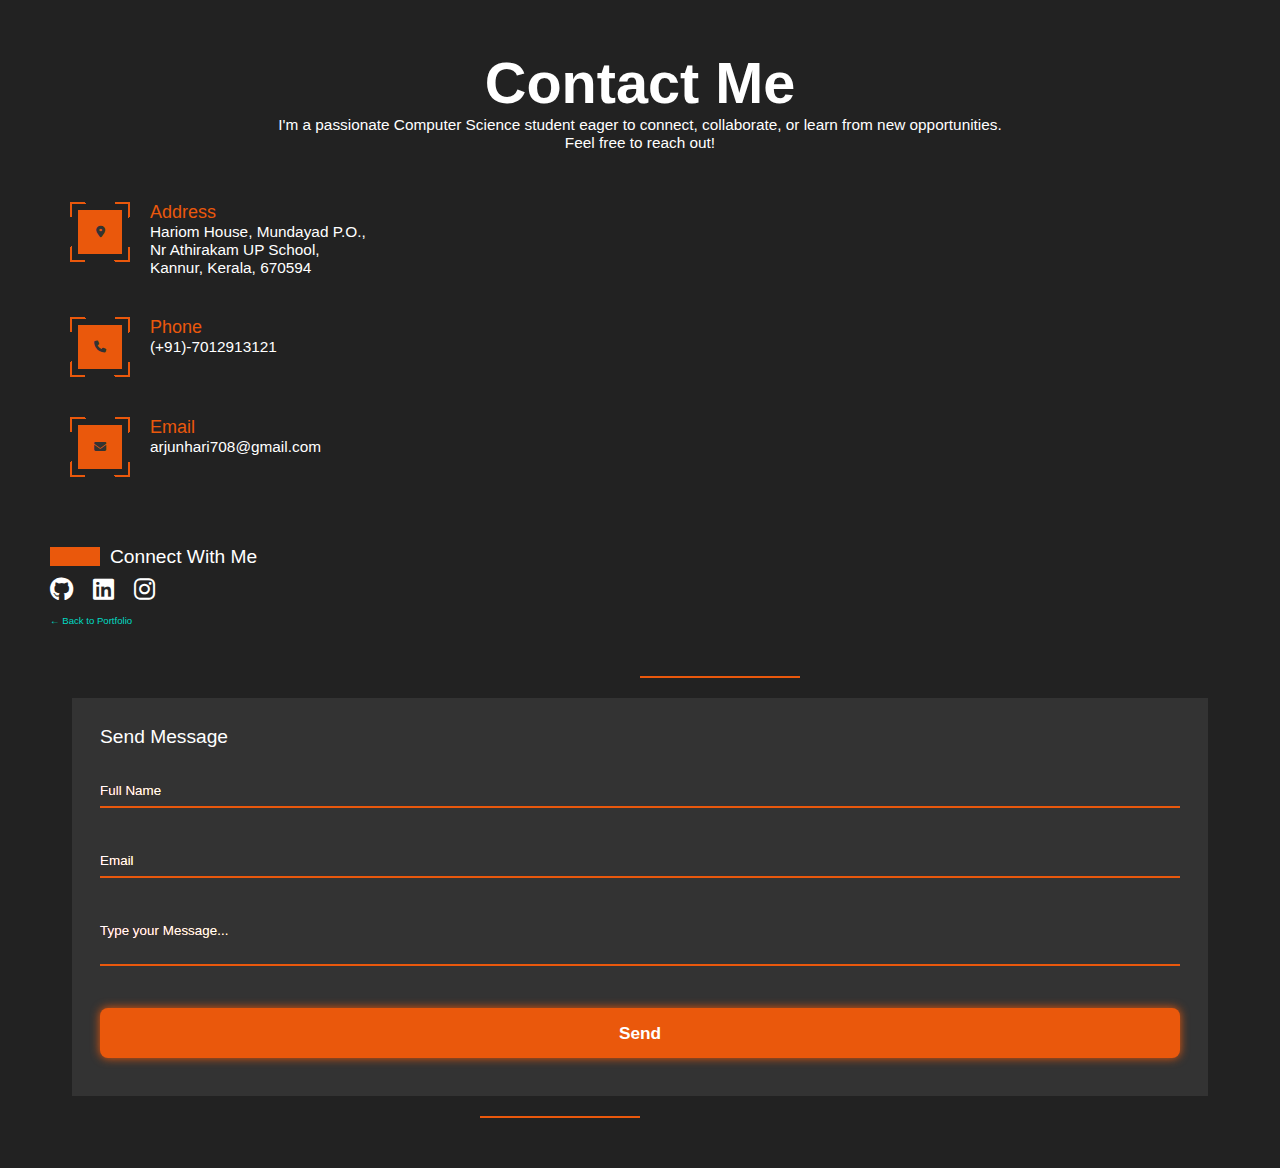
<file: contact.html>
<!DOCTYPE html>
<html lang="en">
<head>
  <meta charset="UTF-8">
  <title>Contact - Arjun</title>
  <meta name="viewport" content="width=device-width, initial-scale=1.0">
  <!-- Link to your contact page CSS -->
  <link rel="stylesheet" href="style.css">
  <!-- Font Awesome for icons -->
  <link rel="stylesheet" href="https://cdnjs.cloudflare.com/ajax/libs/font-awesome/6.5.0/css/all.min.css">
</head>
<body>
  <div class="contact">
    <div class="content">
      <h2>Contact Me</h2>
      <p>I'm a passionate Computer Science student eager to connect, collaborate, or learn from new opportunities. <br>Feel free to reach out!</p>
    </div>
    <div class="container">
      <div class="contactInfo">
        <div class="box">
          <div class="icon"><b></b><i class="fa-solid fa-location-dot"></i></div>
          <div class="text">
            <h3>Address</h3>
            <p>Hariom House, Mundayad P.O.,<br> Nr Athirakam UP School,<br> Kannur, Kerala, 670594</p>
          </div>
        </div>
        <div class="box">
          <div class="icon"><b></b><i class="fa-solid fa-phone"></i></div>
          <div class="text">
            <h3>Phone</h3>
            <p>(+91)-7012913121</p>
          </div>
        </div> 
        <div class="box">
          <div class="icon"><b></b><i class="fa-solid fa-envelope"></i></div>
          <div class="text">
            <h3>Email</h3>
            <p>arjunhari708@gmail.com</p>
          </div>
        </div>
        <h2 class="txt">Connect With Me</h2>
        <ul class="sci">
          <li><a href="#"><i class="fa-brands fa-github"></i></a></li>
          <li><a href="#"><i class="fa-brands fa-linkedin"></i></a></li>
          <li><a href="#"><i class="fa-brands fa-instagram"></i></a></li>
        </ul>
        <br>
        <a href="index.html" style="color:#01dbc2;text-decoration:none;">&larr; Back to Portfolio</a>
      </div>
      <div class="contactForm">
        <form>
          <h2>Send Message</h2>
          <div class="inputBox">
            <input type="text" required>
            <span>Full Name</span>
          </div>
          <div class="inputBox">
            <input type="email" required>
            <span>Email</span>
          </div>
          <div class="inputBox">
            <textarea required></textarea>
            <span>Type your Message...</span>
          </div>
          <div class="inputBox">
            <input type="submit" value="Send">
          </div>
        </form>
      </div>
    </div>
  </div>
</body>
</html>
</file>
<file: style.css>
* {
    margin: 0;
    padding: 0;
    box-sizing: border-box;
    text-decoration: none;
    scroll-behavior: smooth;
    font-family: "Roboto", sans-serif;
}

:root {
    --bg-color: #080808;
    --second-bg-color: #101010;
    --text-color: white;
    --main-color: #ea580c;
}

html {
    font-size: 60%;
    overflow-x: hidden;
}

body {
    background: var(--bg-color);
    color: var(--text-color);
}

.header {
    position: fixed;
    width: 100%;
    top: 0;
    left: 0;
    padding: 4rem 15%;
    background: rgba(0, 0, 0, 0.3);
    backdrop-filter: blur(10px);
    display: flex;
    justify-content: space-between;
    align-items: center;
    z-index: 1000;
}

#menu-icon {
    font-size: 3.5rem;
    color: var(--main-color);
    display: none;
}

.logo {
    font-size: 3rem;
    color: var(--text-color);
    font-weight: 800;
    cursor: pointer;
    transition: 0.3s ease-in-out;
}

.logo:hover {
    transform: scale(1.1);
}

span {
    background: linear-gradient(270deg,
            #DF8908 10%,
            #ff1D15 100%);
    background-clip: text;
    color: transparent;
}

.navbar a {
    font-size: 1.8rem;
    color: var(--text-color);
    margin-left: 4rem;
    font-weight: 500;
    transition: 0.3s ease-in-out;
    border-bottom: 3px solid transparent;
}

.navbar a:hover {
    color: var(--main-color);
    border-bottom: 3px solid var(--main-color);
}

.gradient-btn {
    font-size: 1.8rem;
    padding: 1rem 2rem;
    border-radius: 3rem;
    background: linear-gradient(270deg,
            #DF8908 10%,
            #ff1D15 100%);
    letter-spacing: 1px;
    cursor: pointer;
    transition: 0.3s ease-in-out;
    color: white;
    border: none;
    text-wrap: nowrap;
}

.gradient-btn:hover {
    transform: scale(1.05);
}

section {
    min-height: 100vh;
    padding: 10rem 15%;
}

.home {
    display: flex;
    align-items: center;
    justify-content: center;
    gap: 10rem;
}

.home-content {
    display: flex;
    flex-direction: column;
    align-items: flex-end;
    text-align: right;
}

.home-content h1 {
    font-size: 8rem;
    font-weight: 700;
    margin-top: 1rem;
    line-height: 1;
}

.home-content h3 {
    margin: 1rem 0;
    font-size: 4rem;
}

.home-content p {
    font-size: 1.5rem;
    font-weight: 500;
    line-height: 1.8;
    text-align: center;
}

.home-img img {
    width: 23vw;
    border-radius: 50%;
    box-shadow: 0 0 25px var(--main-color);
    transition: 0.4s ease-in-out;
}

.home-img img:hover {
    box-shadow: 0 0 25px var(--main-color),
        0 0 50px var(--main-color),
        0 0 100px var(--main-color);
}

.social-icons a {
    display: inline-flex;
    justify-content: center;
    align-items: center;
    font-size: 3rem;
    padding: 1rem;
    background: transparent;
    border: 2px solid var(--main-color);
    border-radius: 50%;
    color: var(--main-color);
    margin: 3rem 0.5rem;
    transition: 0.3s ease-in-out;
}

.social-icons a:hover {
    color: white;
    background-color: var(--main-color);
    transform: scale(1.2)translateY(-5px);
    box-shadow: 0 0 25px var(--main-color);
}


.btn-group {
    display: flex;
    gap: 1.5rem;
}

.btn {
    display: inline-block;
    padding: 1rem 3rem;
    background-color: var(--main-color);
    box-shadow: 0 0 25px var(--main-color);
    border-radius: 3rem;
    font-size: 1.8rem;
    color: black;
    border: 2px solid transparent;
    font-weight: 600;
    transition: 0.3s ease-in-out;
}

.btn:hover {
    transform: scale(1.05);
    box-shadow: 0 0 25px var(--main-color),
        0 0 50px var(--main-color);
}

.btn-group a:nth-of-type(2) {
    background-color: black;
    color: var(--main-color);
    border: 2px solid var(--main-color);
    box-shadow: 0 0 25px transparent;
}

.btn-group a:nth-of-type(2):hover {
    box-shadow: 0 0 25px var(--main-color);
    background-color: var(--main-color);
    color: black;
}

.about {
    display: flex;
    align-items: center;
    justify-content: center;
    gap: 10rem;
    background: var(--second-bg-color);
}

.about-img img {
    width: 32vw;
    border-radius: 50%;
    box-shadow: 0 0 25px var(--main-color);
    transition: 0.4s ease-in-out;
}

.about-img img:hover {
    box-shadow: 0 0 25px var(--main-color),
        0 0 50px var(--main-color),
        0 0 100px var(--main-color);
}

.about-content h2 {
    font-size: 7rem;
    text-align: left;
}

.about-content p {
    font-size: 1.8rem;
    align-items: center;
}

.about-content .btn {
    margin: 3rem 0;
}

::-webkit-scrollbar {
    width: 8px;
}

::-webkit-scrollbar-thumb {
    background-color: var(--main-color);
}

::-webkit-scrollbar-track {
    background-color: var(--bg-color);
}

.heading {
    text-align: center;
    font-size: 7rem;
    margin: 5rem 0;
}

.projects {
    background-color: var(--second-bg-color);
}


.projects-box {
    display: grid;
    grid-template-columns: repeat(auto-fit, minmax(350px, 1fr));
    place-items: center;
    gap: 3rem;
    row-gap: 5rem;
}

.project-card {
    display: flex;
    flex-direction: column;
    align-items: center;
    justify-content: center;
    text-align: center;
    background-color: var(--bg-color);
    border: 2px solid var(--main-color);
    border-radius: 3rem;
    gap: 2rem;
    padding: 5rem 2rem;
    overflow: hidden;
    cursor: pointer;
    box-shadow: 0 0 5px var(--main-color);
    transition: 0.3s ease;
}

.project-card:hover {
    box-shadow: 0 0 25px var(--main-color),
        0 0 50px var(--main-color);
    transform: scale(1.02);
}

.project-card img {
    max-width: 300px;
    border-radius: 2em;
    object-fit: cover;
}

.project-card h3 {
    font-size: 3rem;
}

.project-card p {
    font-size: 1.6rem;
}

* {
    margin: 0;
    padding: 0;
    box-sizing: border-box
}

.contact {
    position: relative;
    min-height: 100vh;
    padding: 50px 100px;
    display: flex;
    justify-content: center;
    align-items: center;
    flex-direction: column;
    background: #222;
}

.contact .content {
    max-width: 800px;
    text-align: center;
}

.contact .content h2 {
    font-size: 6em;
    color: #fff;
    font-weight: 700;
}

.contact .content p {
    color: #fff;
    font-size: 1.6em;
    font-weight: 300;
}

.container {
    width: 100%;
    display: flex;
    justify-content: center;
    align-items: center;
    gap: 50px;
    margin-top: 30px;
}

.container .contactInfo {
    width: 50%;
    display: flex;
    flex-direction: column;
}

.container .contactInfo .box {
    position: relative;
    padding: 20px;
    display: flex;
    cursor: pointer;
}

.container .contactInfo .box .icon {
    position: relative;
    min-width: 60px;
    height: 60px;
    background: repeating-conic-gradient(from 27.5deg, #ea580c 0%, #ea580c 10%, transparent 10%, transparent 50%);
    display: flex;
    justify-content: center;
    align-items: center;
}

.container .contactInfo .box .icon::before {
    content: '';
    position: absolute;
    inset: 0;
    background: repeating-conic-gradient(from 117.5deg, #ea580c 0%, #ea580c 10%, transparent 10%, transparent 50%);
}

.container .contactInfo .box .icon::after {
    content: '';
    position: absolute;
    inset: 2px;
    background: #222;
}

.container .contactInfo .box .icon b {
    position: absolute;
    inset: 8px;
    background: #ea580c;
    z-index: 2;
}

.container .contactInfo .box .icon i {
    position: relative;
    z-index: 1000;
    color: #333;
    font-size: 1.25em;
}

.container .contactInfo .box .text {
    position: relative;
    display: flex;
    flex-direction: column;
    margin-left: 20px;
    color: #fff;
    font-family: "Roboto", sans-serif;
    font-size: 1.6rem;
    font-weight: 400;
}

.container .contactInfo .box .text h3 {
    font-weight: 500;
    color: #ea580c;
}

.container .contactInfo .txt {
    color: #fff;
    margin-top: 50px;
    font-weight: 500;
    border-left: 50px solid #ea580c;
    padding-left: 10px;
    line-height: 1em;
    font-size: 2rem;
    font-family: "Roboto", sans-serif;
}

.container .contactInfo .sci {

    display: flex;
    gap: 20px;
    margin-top: 10px;
}

.container .contactInfo .sci li {
    list-style: none;
}

.container .contactInfo .sci li a {
    color: #fff;
    font-size: 2.5rem;
    transition: 0.25s ease;
}

.container .contactInfo .sci li a:hover {
    color: #ea580c;
    filter: drop-shadow(0 0 5px #ea580c);
    transform: scale(1.2);
}

.container .contactForm {
    position: relative;
    width: 40%;
    background: repeating-conic-gradient(from var(--a), #ea580c 0%, #ea580c 10%, transparent 10%, transparent 50%);
    animation: animate 6s linear infinite;
    padding: 60px;
}

.container .contactForm::before {
    content: '';
    position: absolute;
    inset: 0;
    background: repeating-conic-gradient(from var(--a), #ea580c 0%, #ea580c 10%, transparent 10%, transparent 50%);
    animation: animate 6s linear infinite;
    animation-delay: -1.5s;
}

.container .contactForm::after {
    content: '';
    position: absolute;
    inset: 2px;
    border: 20px solid #222;
    background: #333;
}

@property --a {
    syntax: '<angle>';
    inherits: false;
    initial-value: 0deg;
}

@keyframes animate {
    0% {
        --a: 0deg;
    }

    100% {
        --a: 360deg;
    }

}

.container .contactForm form {
    position: relative;
    z-index: 10;

}

.container .contactForm form h2 {
    font-size: 2em;
    color: #fff;
    font-weight: 500;
}

.container .contactForm form .inputBox {
    position: relative;
    width: 100%;
    margin-top: 20px;
}

.container .contactForm form .inputBox input,
.container .contactForm form .inputBox textarea {
    width: 100% !important;
    padding: 5px 0;
    font-family: "Roboto", sans-serif;
    font-size: 1.6rem;
    font-weight: 400;
    margin: 10px 0;
    border: none;
    background: transparent;
    border-bottom: 2px solid #ea580c;
    color: #fff;
    outline: none;
    resize: none;
}

.container .contactForm form .inputBox span {
    position: absolute;
    left: 0;
    pointer-events: none;
    padding: 5px 0;
    margin: 10px 0;
    font-family: "Roboto", sans-serif;
    font-size: 1.4rem;
    color: #fff;
    transition: 0.5s;
}

.container .contactForm form .inputBox input:focus~span,
.container .contactForm form .inputBox textarea:focus~span,
.container .contactForm form .inputBox input:valid~span,
.container .contactForm form .inputBox textarea:valid~span {
    color: #ea580c;
    font-size: 0.9em;
    transform: translateY(-24px);
}

.container .contactForm form .inputBox input[type="submit"] {
    width: 100%;
    background: #ea580c;
    color: #fff;
    border: none;
    cursor: pointer;
    padding: 1.5rem 2rem;
    font-size: 1.8rem;
    font-weight: 600;
    border-radius: 8px;
    transition: all 0.3s ease;
    box-shadow: 0 0 10px var(--main-color);
}

.container .contactForm form .inputBox input[type="submit"]:hover {
    background: #ff6f1e;
    transform: scale(1.02);
    box-shadow: 0 0 20px var(--main-color);
}

.gradient-btn {
    display: none;
}

@media (max-width: 1285px) {
    .contact {
        padding: 50px;
    }

    .container {
        flex-direction: column;
    }

    .container .contactInfo,
    .container .contactForm {
        width: 100%;
    }

    .container .contactForm {
        padding: 40px;
    }

    .container .contactForm form {
        padding: 10px;

    }
}

.footer {
    background-color: var(--second-bg-color);
    padding: 50px 0;
}

.footer .social-icons {
    text-align: center;
}

.footer ul {
    text-align: center;
    font-size: 1.8rem;
}

.footer ul li {
    display: inline-block;
    margin-left: 20px;
}

.footer ul li a {
    color: var(--text-color);
    border-bottom: 3px solid transparent;
    transition: 0.3s ease-in-out;
}

.footer ul li a:hover {
    border-bottom: 3px solid var(--main-color);
}

.footer .copyright {
    text-align: center;
    margin-top: 40px;
    font-size: 16px;
}

@media(max-width:1285px) {
    #menu-icon {
        display: block;
    }

    .navbar {
        position: absolute;
        top: 100%;
        right: 0;
        width: 50%;
        padding: 1rem 3rem;
        background: rgba(0, 0, 0, 0.8);
        border-bottom-left-radius: 2rem;
        border-left: 2px solid var(--main-color);
        border-bottom: 2px solid var(--main-color);
        display: none;
    }

    .navbar a {
        display: block;
        font-size: 2rem;
        margin: 3rem 0;
        color: var(--text-color);
    }

    .navbar.active {
        display: block;
    }

    .gradient-btn {
        display: none;
    }

    .home {
        flex-direction: column-reverse;
        margin: 5rem 0;
        gap: 5rem;
    }

    .home-content {
        align-items: center;
        text-align: center;
    }

    .home-img img {
        width: 56vw;
    }

    .about {
        flex-direction: column-reverse;
        text-align: center;
    }

    .about h2 {
        text-align: center;
        margin: 2rem 0;
    }

    .about img {
        width: 52vw;

    }
}
</file>
